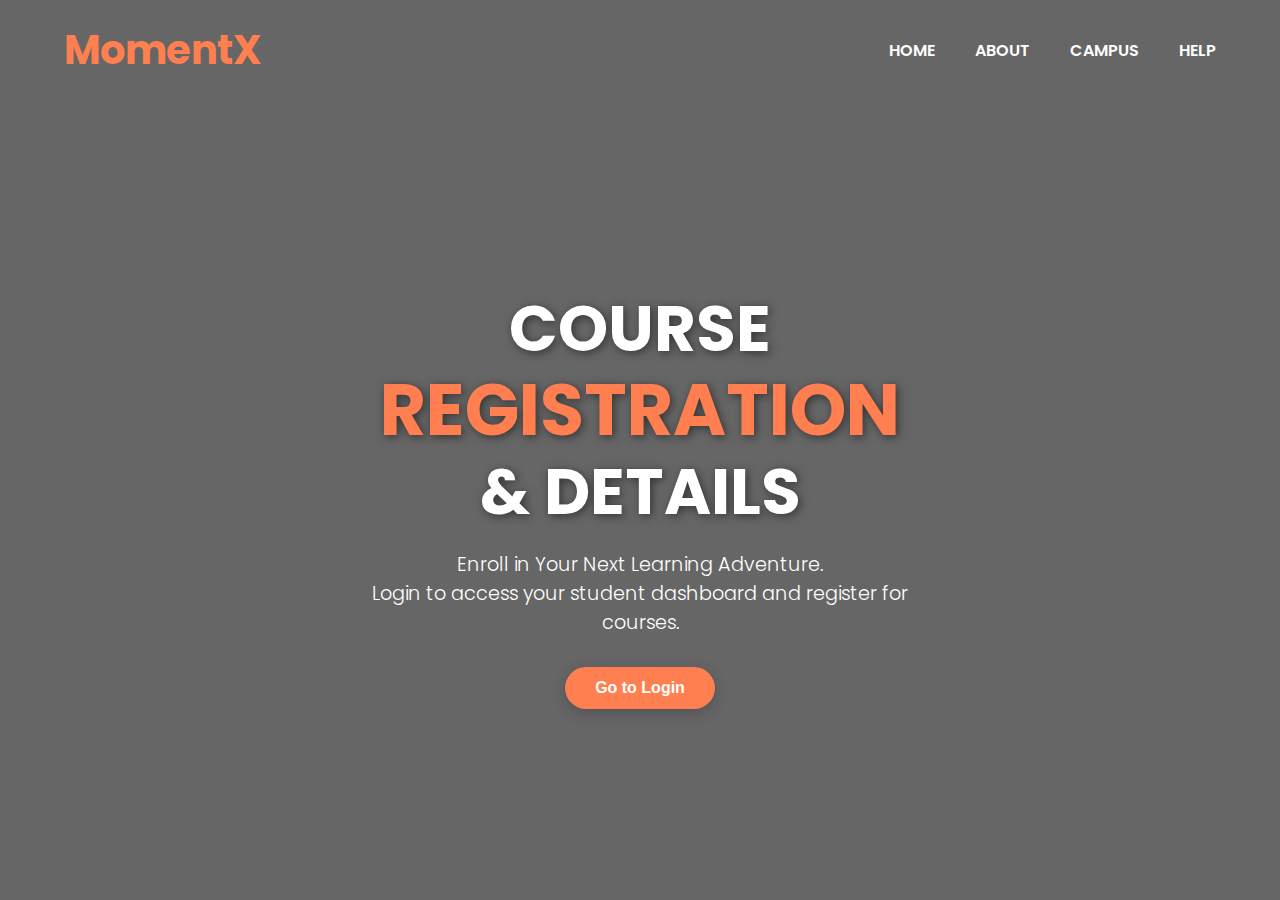
<file: index.html>
<!DOCTYPE html>
<html lang="en">
<head>
    <meta charset="UTF-8">
    <meta name="viewport" content="width=device-width, initial-scale=1.0">
    <title>MomentX University - Course Registration</title>
    <link rel="stylesheet" href="style.css">
    <link rel="preconnect" href="https://fonts.googleapis.com">
    <link rel="preconnect" href="https://fonts.gstatic.com" crossorigin>
    <link href="https://fonts.googleapis.com/css2?family=Poppins:wght@300;400;600;700&display=swap" rel="stylesheet">
</head>
<body>

    <div class="main">
        <div class="navbar">
            <h2 class="logo">MomentX</h2>
            <div class="menu">
                <ul>
                    <li><a href="Home.html">HOME</a></li>
                    <li><a href="About.html">ABOUT</a></li>
                    <li><a href="Campus.html">CAMPUS</a></li>
                    <li><a href="Help.html">HELP</a></li>
                </ul>
            </div>
        </div>
        <div class="content">
            <h1>COURSE <br><span>REGISTRATION</span> <br>& DETAILS</h1>
            <p class="par">
                Enroll in Your Next Learning Adventure. <br> Login to access your student dashboard and register for courses.
            </p>
            <button id="showFormBtn" class="content-btn">Go to Login</button>
        </div>

        <div class="form-container" id="loginForm">
            <h2>Login Here</h2>
            <form id="login-form">
                <input type="email" name="email" id="emailInput" placeholder="Enter Your Email" required>
                <input type="password" id="passwordInput" placeholder="Enter Your Password" required>
                <button type="submit" class="btnn">Submit</button>

                <p class="error-message" id="errorMessage"></p>

                <p class="link">
                    <a href="password.html">Forgot password?</a>
                </p>
            </form>
        </div>

    </div>

    <script>
        // Get references to DOM elements
        const showFormBtn = document.getElementById('showFormBtn');
        const loginFormContainer = document.getElementById('loginForm');
        const loginForm = document.getElementById('login-form');
        const emailInput = document.getElementById('emailInput');
        const passwordInput = document.getElementById('passwordInput');
        const errorMessage = document.getElementById('errorMessage');

        // Event listener to show the login form
        showFormBtn.addEventListener('click', () => {
            loginFormContainer.classList.add('active'); // Add .active class to trigger fade-in
            showFormBtn.style.display = 'none'; // Hide the login button
        });

        // Event listener for form submission
        loginForm.addEventListener('submit', (event) => {
            event.preventDefault(); // Prevent the form from reloading the page

            // Clear any previous error messages
            errorMessage.textContent = '';

            const email = emailInput.value;
            const password = passwordInput.value;

            // Improved Validation Logic
            if (!email.includes('@') || !email.includes('.')) {
                errorMessage.textContent = 'Please enter a valid email address.';
            } else if (password.length < 6) {
                errorMessage.textContent = 'Password must be at least 6 characters.';
            } else {
                // If validation is successful
                console.log('Login successful!');
                // Redirect to the first page
                window.location.href = "Firstpage.html";
            }
        });
    </script>
</body>
</html>
</file>
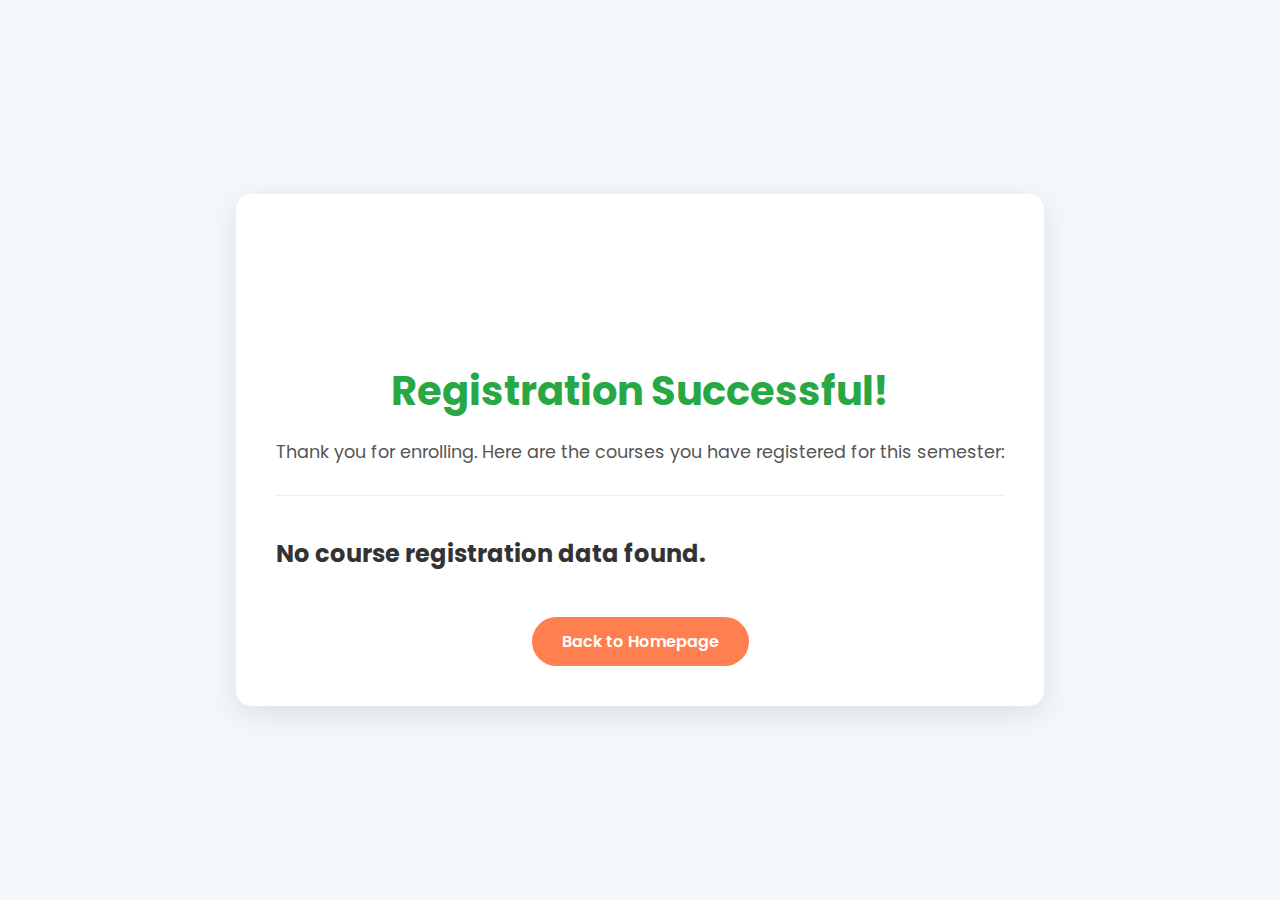
<file: confirmation.html>
<!DOCTYPE html>
<html lang="en">
<head>
    <meta charset="UTF-8">
    <meta name="viewport" content="width=device-width, initial-scale=1.0">
    <title>Registration Confirmation - MomentX</title>

    <link rel="preconnect" href="https://fonts.googleapis.com">
    <link rel="preconnect" href="https://fonts.gstatic.com" crossorigin>
    <link href="https://fonts.googleapis.com/css2?family=Poppins:wght@300;400;500;600;700&display=swap" rel="stylesheet">

    <style>
        body {
            margin: 0;
            font-family: 'Poppins', sans-serif;
            background-color: #f4f7fc;
            color: #333;
            display: flex;
            justify-content: center;
            align-items: center;
            min-height: 100vh;
        }

        .confirmation-container {
            max-width: 800px;
            text-align: center;
            padding: 40px;
            background-color: #fff;
            border-radius: 15px;
            box-shadow: 0 8px 32px rgba(0, 0, 0, 0.1);
        }

        .checkmark {
            width: 100px;
            height: 100px;
            border-radius: 50%;
            display: block;
            stroke-width: 2;
            stroke: #28a745;
            stroke-miterlimit: 10;
            margin: 0 auto 20px;
            box-shadow: inset 0px 0px 0px #28a745;
            animation: fill .4s ease-in-out .4s forwards, scale .3s ease-in-out .9s both;
        }

        .checkmark__circle {
            stroke-dasharray: 166;
            stroke-dashoffset: 166;
            stroke-width: 2;
            stroke-miterlimit: 10;
            stroke: #28a745;
            fill: none;
            animation: stroke .6s cubic-bezier(0.65, 0, 0.45, 1) forwards;
        }

        .checkmark__check {
            transform-origin: 50% 50%;
            stroke-dasharray: 48;
            stroke-dashoffset: 48;
            animation: stroke .3s cubic-bezier(0.65, 0, 0.45, 1) .8s forwards;
        }

        @keyframes stroke {
            100% {
                stroke-dashoffset: 0;
            }
        }
        
        @keyframes scale {
            0%, 100% {
                transform: none;
            }
            50% {
                transform: scale3d(1.1, 1.1, 1);
            }
        }
        
        @keyframes fill {
            100% {
                box-shadow: inset 0px 0px 0px 50px #28a745;
            }
        }

        h1 {
            color: #28a745;
            font-size: 2.5rem;
            margin-bottom: 15px;
        }

        p {
            font-size: 1.1rem;
            color: #555;
            margin-bottom: 30px;
        }

        .courses-list {
            text-align: left;
            margin-top: 20px;
            border-top: 1px solid #eee;
            padding-top: 20px;
        }

        .courses-list h2 {
            font-size: 1.5rem;
            margin-bottom: 15px;
        }

        .courses-list ul {
            list-style-type: none;
            padding: 0;
        }

        .courses-list li {
            background-color: #f9f9f9;
            border-left: 4px solid #ff7f50;
            padding: 10px 15px;
            margin-bottom: 8px;
            border-radius: 4px;
        }

        .home-button {
            display: inline-block;
            margin-top: 30px;
            background-color: #ff7f50;
            color: white;
            text-decoration: none;
            padding: 12px 30px;
            border-radius: 50px;
            font-weight: 600;
            transition: background-color 0.3s ease, transform 0.3s ease;
        }
        .home-button:hover {
            background-color: #e66a40;
            transform: translateY(-2px);
        }

    </style>
</head>
<body>

    <div class="confirmation-container">
        <svg class="checkmark" xmlns="http://www.w3.org/2000/svg" viewBox="0 0 52 52">
            <circle class="checkmark__circle" cx="26" cy="26" r="25" fill="none"/>
            <path class="checkmark__check" fill="none" d="M14.1 27.2l7.1 7.2 16.7-16.8"/>
        </svg>

        <h1>Registration Successful!</h1>
        <p>Thank you for enrolling. Here are the courses you have registered for this semester:</p>
        
        <div class="courses-list">
            <h2 id="list-heading">Your Registered Courses</h2>
            <ul id="registered-courses-list">
                </ul>
        </div>
        
        <a href="Home.html" class="home-button">Back to Homepage</a>
    </div>

    <script>
        // This script runs when the confirmation page loads
        window.onload = function() {
            const registeredCoursesList = document.getElementById('registered-courses-list');
            const listHeading = document.getElementById('list-heading');

            // Retrieve the stored courses from sessionStorage
            const registeredCourses = JSON.parse(sessionStorage.getItem('registeredCourses'));

            if (registeredCourses && registeredCourses.length > 0) {
                // For each course, create a list item and add it to the list
                registeredCourses.forEach(courseName => {
                    const listItem = document.createElement('li');
                    listItem.textContent = courseName;
                    registeredCoursesList.appendChild(listItem);
                });

                // Clear the sessionStorage so the list doesn't persist if the page is reloaded
                sessionStorage.removeItem('registeredCourses');
            } else {
                // If no courses are found in storage, display a message
                listHeading.textContent = 'No course registration data found.';
            }
        };
    </script>
</body>
</html>
</file>
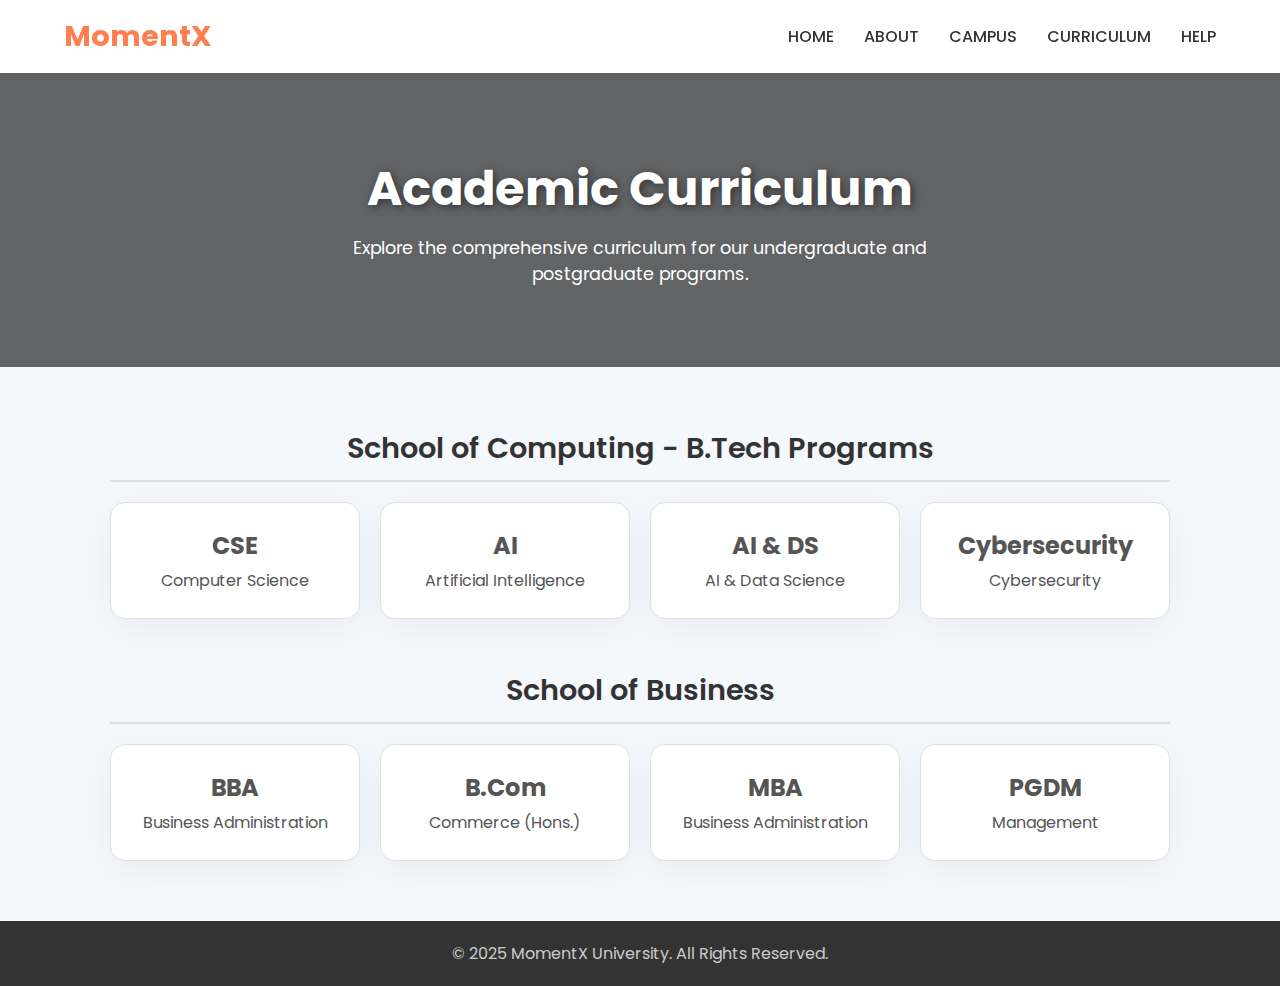
<file: curriculum.html>
<!DOCTYPE html>
<html lang="en">
<head>
    <meta charset="UTF-8">
    <meta name="viewport" content="width=device-width, initial-scale=1.0">
    <title>Academic Curriculum - MomentX University</title>

    <!-- Google Fonts -->
    <link rel="preconnect" href="https://fonts.googleapis.com">
    <link rel="preconnect" href="https://fonts.gstatic.com" crossorigin>
    <link href="https://fonts.googleapis.com/css2?family=Poppins:wght@300;400;500;600;700&display=swap" rel="stylesheet">
    
    <style>
        :root {
            --primary-color: #ff7f50;
            --secondary-color: #333;
            --background-color: #f4f7fc;
            --surface-color: #ffffff;
            --text-color: #555;
            --border-color: #e0e0e0;
        }

        * {
            margin: 0;
            padding: 0;
            box-sizing: border-box;
        }

        body {
            font-family: 'Poppins', sans-serif;
            background-color: var(--background-color);
            color: var(--text-color);
        }

        /* --- Navbar --- */
        .navbar {
            background-color: var(--surface-color);
            padding: 15px 5%;
            display: flex;
            justify-content: space-between;
            align-items: center;
            box-shadow: 0 2px 10px rgba(0,0,0,0.05);
            position: sticky;
            top: 0;
            z-index: 1000;
        }

        .logo {
            font-size: 1.8rem;
            color: var(--primary-color);
            font-weight: 700;
            text-decoration: none;
        }

        .menu ul {
            list-style: none;
            display: flex;
        }

        .menu ul li {
            margin-left: 30px;
        }

        .menu ul li a {
            text-decoration: none;
            color: var(--secondary-color);
            font-weight: 500;
            transition: color 0.3s ease;
        }

        .menu ul li a:hover {
            color: var(--primary-color);
        }

        /* --- Page Header --- */
        .page-header {
            background: linear-gradient(rgba(0,0,0,0.6), rgba(0,0,0,0.6)), url('https://images.pexels.com/photos/3861958/pexels-photo-3861958.jpeg?auto=compress&cs=tinysrgb&w=1260&h=750&dpr=1');
            background-size: cover;
            background-position: center;
            color: #fff;
            text-align: center;
            padding: 80px 20px;
        }
        .page-header h1 {
            font-size: 3rem;
            font-weight: 700;
            text-shadow: 2px 2px 8px rgba(0,0,0,0.5);
        }
        .page-header p {
            font-size: 1.1rem;
            max-width: 600px;
            margin: 10px auto 0;
        }

        /* --- Main Content --- */
        .container {
            max-width: 1100px;
            margin: 60px auto;
            padding: 0 20px;
        }
        
        .section-title {
            text-align: center;
            font-size: 1.8rem;
            font-weight: 600;
            color: var(--secondary-color);
            margin-bottom: 20px;
            border-bottom: 2px solid var(--border-color);
            padding-bottom: 10px;
        }
        
        .program-selection {
            display: grid;
            grid-template-columns: repeat(auto-fit, minmax(200px, 1fr));
            gap: 20px;
            margin-bottom: 50px;
        }

        .program-card {
            background-color: var(--surface-color);
            padding: 25px;
            border-radius: 15px;
            text-align: center;
            cursor: pointer;
            transition: transform 0.3s ease, box-shadow 0.3s ease, background-color 0.3s ease, color 0.3s ease;
            box-shadow: 0 8px 32px rgba(0,0,0,0.05);
            border: 1px solid var(--border-color);
        }

        .program-card.active, .program-card:hover {
            transform: translateY(-5px);
            box-shadow: 0 12px 40px rgba(0,0,0,0.1);
            background-color: var(--primary-color);
            color: #fff;
        }
        
        .program-card h3 {
            font-size: 1.5rem;
            margin-bottom: 5px;
        }

        .curriculum-display {
            background-color: var(--surface-color);
            padding: 40px;
            border-radius: 15px;
            box-shadow: 0 8px 32px rgba(0,0,0,0.05);
        }

        .curriculum-title {
            font-size: 2.2rem;
            font-weight: 700;
            color: var(--secondary-color);
            margin-bottom: 30px;
            text-align: center;
        }
        
        /* Accordion Styling */
        .semester-item {
            border-bottom: 1px solid var(--border-color);
        }
        .semester-item:last-child {
            border-bottom: none;
        }

        .semester-item summary {
            font-size: 1.1rem;
            font-weight: 600;
            padding: 20px;
            cursor: pointer;
            list-style: none;
            display: flex;
            justify-content: space-between;
            align-items: center;
            background-color: #f9f9f9;
            margin-top: 10px;
            border-radius: 8px;
        }
        
        .semester-item[open] summary {
            background-color: #f0f0f0;
        }

        .semester-item summary::-webkit-details-marker {
            display: none;
        }
        
        .semester-item summary::after {
            content: '+';
            font-size: 1.5rem;
            color: var(--primary-color);
            transition: transform 0.3s ease;
        }
        
        .semester-item[open] summary::after {
            transform: rotate(45deg);
        }
        
        .course-table-container {
            padding: 20px;
            overflow-x: auto;
        }
        
        table {
            width: 100%;
            border-collapse: collapse;
        }
        
        th, td {
            border: 1px solid var(--border-color);
            padding: 12px 15px;
            text-align: left;
        }

        th {
            background-color: #f1f1f1;
        }

        /* --- Footer --- */
        .footer {
            background-color: var(--secondary-color);
            color: #ccc;
            text-align: center;
            padding: 20px;
            margin-top: 60px;
        }

    </style>
</head>
<body>
    <nav class="navbar">
        <a href="Home.html" class="logo">MomentX</a>
        <div class="menu">
            <ul>
                <li><a href="Home.html">HOME</a></li>
                <li><a href="About.html">ABOUT</a></li>
                <li><a href="Campus.html">CAMPUS</a></li>
                <li><a href="curriculum.html">CURRICULUM</a></li>
                <li><a href="Help.html">HELP</a></li>
            </ul>
        </div>
    </nav>

    <header class="page-header">
        <h1>Academic Curriculum</h1>
        <p>Explore the comprehensive curriculum for our undergraduate and postgraduate programs.</p>
    </header>

    <main class="container">
        <h2 class="section-title">School of Computing - B.Tech Programs</h2>
        <div class="program-selection">
            <div class="program-card" onclick="showCurriculum('CSE', 'B.Tech - Computer Science & Engineering')">
                <h3>CSE</h3>
                <p>Computer Science</p>
            </div>
            <div class="program-card" onclick="showCurriculum('AI', 'B.Tech - Artificial Intelligence')">
                <h3>AI</h3>
                <p>Artificial Intelligence</p>
            </div>
            <div class="program-card" onclick="showCurriculum('AIDS', 'B.Tech - AI & Data Science')">
                <h3>AI & DS</h3>
                <p>AI & Data Science</p>
            </div>
            <div class="program-card" onclick="showCurriculum('CS', 'B.Tech - Cybersecurity')">
                <h3>Cybersecurity</h3>
                <p>Cybersecurity</p>
            </div>
        </div>
    
        <h2 class="section-title">School of Business</h2>
        <div class="program-selection">
            <div class="program-card" onclick="showCurriculum('BBA', 'Bachelor of Business Administration')">
                <h3>BBA</h3>
                <p>Business Administration</p>
            </div>
            <div class="program-card" onclick="showCurriculum('BCom', 'B.Com (Hons.)')">
                <h3>B.Com</h3>
                <p>Commerce (Hons.)</p>
            </div>
            <div class="program-card" onclick="showCurriculum('MBA', 'Master of Business Administration')">
                <h3>MBA</h3>
                <p>Business Administration</p>
            </div>
            <div class="program-card" onclick="showCurriculum('PGDM', 'Post Graduate Diploma in Management')">
                <h3>PGDM</h3>
                <p>Management</p>
            </div>
        </div>
        
        <div class="curriculum-display" id="curriculum-display" style="display: none;">
            <h2 class="curriculum-title" id="curriculum-title"></h2>
            <div class="accordion-container" id="accordion-container">
                <!-- Semester accordions will be inserted here by JavaScript -->
            </div>
        </div>
    </main>
    
    <footer class="footer">
        <p>&copy; 2025 MomentX University. All Rights Reserved.</p>
    </footer>

    <script>
        const curriculumData = {
            // SCHOOL OF COMPUTING DATA
            CSE: {
                semesters: 8,
                courses: {
                    1: { names: ['Engineering Physics', 'Engineering Mathematics I', 'Basic Electrical Engineering', 'Programming for Problem Solving'], credits: [4, 4, 3, 4] },
                    2: { names: ['Engineering Chemistry', 'Engineering Mathematics II', 'Basic Civil & Mechanical Engg.', 'Object Oriented Programming'], credits: [4, 4, 3, 4] },
                    3: { names: ['Data Structures & Algorithms', 'Digital Electronics', 'Database Management Systems', 'Software Engineering'], credits: [4, 4, 4, 3] },
                    4: { names: ['Operating Systems', 'Computer Networks', 'Design & Analysis of Algorithms', 'Theory of Computation'], credits: [4, 4, 4, 3] },
                    5: { names: ['Compiler Design', 'Web Technologies', 'Machine Learning', 'Elective I'], credits: [4, 3, 4, 3] },
                    6: { names: ['Distributed Systems', 'Cryptography & Network Security', 'Cloud Computing', 'Elective II'], credits: [4, 4, 4, 3] },
                    7: { names: ['Big Data Analytics', 'Internet of Things (IoT)', 'Elective III', 'Project Phase I'], credits: [4, 4, 3, 3] },
                    8: { names: ['Final Project / Internship'], credits: [15] }
                }
            },
            AI: {
                semesters: 8,
                courses: {
                    1: { names: ['Linear Algebra & Calculus', 'Python for AI', 'Digital Logic Design', 'Intro to AI'], credits: [4, 4, 3, 4] },
                    2: { names: ['Data Structures for AI', 'Probability & Statistics', 'Computer Architecture', 'Object Oriented Programming'], credits: [4, 4, 3, 4] },
                    3: { names: ['Foundations of Machine Learning', 'Database Systems', 'Operating Systems', 'Software Engineering'], credits: [4, 4, 4, 3] },
                    4: { names: ['Deep Learning', 'Natural Language Processing', 'Design & Analysis of Algorithms', 'Computer Networks'], credits: [4, 4, 4, 3] },
                    5: { names: ['Computer Vision', 'Reinforcement Learning', 'Big Data Technologies', 'Elective I'], credits: [4, 4, 4, 3] },
                    6: { names: ['Explainable AI (XAI)', 'AI Ethics & Governance', 'Cloud Computing for AI', 'Elective II'], credits: [3, 3, 4, 3] },
                    7: { names: ['Robotics & Automation', 'AI in Healthcare', 'Elective III', 'Project Phase I'], credits: [4, 4, 3, 3] },
                    8: { names: ['Final Project / Internship'], credits: [15] }
                }
            },
            AIDS: {
                semesters: 8,
                courses: {
                    1: { names: ['Calculus & Linear Algebra', 'Python Programming', 'Digital Fundamentals', 'Intro to Data Science'], credits: [4, 4, 3, 4] },
                    2: { names: ['Data Structures & Algorithms', 'Probability & Statistics', 'Database Management', 'Object Oriented Programming'], credits: [4, 4, 4, 4] },
                    3: { names: ['Foundations of Machine Learning', 'Data Warehousing', 'Operating Systems', 'Software Engineering Principles'], credits: [4, 4, 4, 3] },
                    4: { names: ['Deep Learning Architectures', 'Big Data Analytics', 'Data Visualization Techniques', 'Computer Networks'], credits: [4, 4, 3, 3] },
                    5: { names: ['Natural Language Processing', 'Data Mining', 'Cloud Computing Platforms', 'Elective I'], credits: [4, 4, 4, 3] },
                    6: { names: ['Predictive Analytics', 'AI Ethics', 'Streaming Data Processing', 'Elective II'], credits: [4, 3, 4, 3] },
                    7: { names: ['Business Intelligence', 'Time Series Analysis', 'Elective III', 'Project Phase I'], credits: [4, 4, 3, 3] },
                    8: { names: ['Final Project / Internship'], credits: [15] }
                }
            },
            CS: {
                semesters: 8,
                courses: {
                    1: { names: ['Intro to Cybersecurity', 'Engineering Mathematics I', 'Digital Principles', 'Problem Solving using C'], credits: [4, 4, 3, 4] },
                    2: { names: ['Data Structures', 'Engineering Mathematics II', 'Network Essentials', 'Object Oriented Programming in Java'], credits: [4, 4, 3, 4] },
                    3: { names: ['Computer Networks', 'Database Security', 'Operating Systems Security', 'Ethical Hacking'], credits: [4, 4, 4, 3] },
                    4: { names: ['Cryptography Fundamentals', 'Web Application Security', 'Cyber Laws & Ethics', 'Secure Software Design'], credits: [4, 4, 3, 3] },
                    5: { names: ['Malware Analysis', 'Digital Forensics', 'Cloud Security', 'Elective I'], credits: [4, 4, 4, 3] },
                    6: { names: ['IoT & OT Security', 'Incident Response Management', 'Blockchain Security', 'Elective II'], credits: [4, 4, 4, 3] },
                    7: { names: ['Penetration Testing', 'Threat Intelligence', 'Elective III', 'Project Phase I'], credits: [4, 4, 3, 3] },
                    8: { names: ['Final Project / Internship'], credits: [15] }
                }
            },
            // SCHOOL OF BUSINESS DATA
            BBA: {
                semesters: 6,
                courses: {
                    1: { names: ['Principles of Management', 'Financial Accounting', 'Business Mathematics-1', 'Microeconomics', 'Business Communication'], credits: [4, 4, 4, 3, 3] },
                    2: { names: ['Organizational Behavior', 'Marketing Management', 'Business Mathematics-2', 'Macroeconomics', 'Business Statistics'], credits: [4, 4, 4, 3, 3] },
                    3: { names: ['Human Resource Management', 'Financial Management', 'Operations Management', 'Management Information Systems', 'Business Ethics'], credits: [4, 4, 4, 3, 3] },
                    4: { names: ['Strategic Management', 'International Business', 'Research Methodology', 'Entrepreneurship Development', 'Consumer Behavior'], credits: [4, 4, 4, 3, 3] },
                    5: { names: ['Project Management', 'Supply Chain Management', 'Financial Markets and Services', 'Elective I', 'Internship I'], credits: [4, 4, 4, 3, 2] },
                    6: { names: ['Corporate Governance', 'Services Marketing', 'Elective II', 'Final Project'], credits: [4, 4, 3, 5] }
                }
            },
            BCom: {
                semesters: 6,
                courses: {
                    1: { names: ['Financial Accounting', 'Business Law', 'Microeconomics', 'Business Organization & Management'], credits: [4, 4, 4, 3] },
                    2: { names: ['Corporate Accounting', 'Business Statistics', 'Macroeconomics', 'Marketing Management'], credits: [4, 4, 4, 3] },
                    3: { names: ['Cost Accounting', 'Human Resource Management', 'Indian Economy', 'Corporate Laws'], credits: [4, 4, 4, 3] },
                    4: { names: ['Income Tax Law & Practice', 'Financial Management', 'E-Commerce', 'Entrepreneurship'], credits: [4, 4, 3, 3] },
                    5: { names: ['Auditing & Corporate Governance', 'Financial Markets & Institutions', 'Elective I (e.g., International Business)'], credits: [4, 4, 3] },
                    6: { names: ['GST & Customs Law', 'Management Accounting', 'Elective II (e.g., Digital Marketing)', 'Project Work'], credits: [4, 4, 3, 4] }
                }
            },
            MBA: {
                semesters: 4,
                courses: {
                    1: { names: ['Management Principles', 'Managerial Economics', 'Financial Accounting', 'Quantitative Methods', 'Marketing Management'], credits: [3, 3, 3, 3, 3] },
                    2: { names: ['Organizational Behavior', 'Corporate Finance', 'Operations Management', 'Business Communication', 'Human Resource Management'], credits: [3, 3, 3, 3, 3] },
                    3: { names: ['Strategic Management', 'Business Analytics', 'Elective I (e.g., Supply Chain)', 'Elective II (e.g., Investment Analysis)', 'Summer Internship Report'], credits: [3, 3, 3, 3, 2] },
                    4: { names: ['International Business', 'Business Ethics & Governance', 'Elective III', 'Final Project'], credits: [3, 3, 3, 5] }
                }
            },
            PGDM: {
                 semesters: 4,
                 courses: {
                    1: { names: ['Principles of Management & OB', 'Managerial Economics', 'Financial Reporting', 'Statistics for Management', 'Marketing Essentials'], credits: [3, 3, 3, 3, 3] },
                    2: { names: ['Corporate Finance', 'Operations & Supply Chain', 'Business Communication', 'Human Resource Management', 'Business Research Methods'], credits: [3, 3, 3, 3, 3] },
                    3: { names: ['Strategic Management', 'Business Analytics', 'Specialization I', 'Specialization II', 'Industry Internship Project'], credits: [3, 3, 3, 3, 3] },
                    4: { names: ['International Business Strategy', 'Corporate Governance & Ethics', 'Specialization III', 'Final Capstone Project'], credits: [3, 3, 3, 6] }
                 }
            }
        };

        function showCurriculum(programCode, programName) {
            const displayDiv = document.getElementById('curriculum-display');
            const titleEl = document.getElementById('curriculum-title');
            const accordionContainer = document.getElementById('accordion-container');

            document.querySelectorAll('.program-card').forEach(card => card.classList.remove('active'));
            event.currentTarget.classList.add('active');
            
            titleEl.textContent = programName;
            accordionContainer.innerHTML = ''; // Clear previous content

            const program = curriculumData[programCode];
            if (program && program.courses) {
                for (let i = 1; i <= program.semesters; i++) {
                    const detailsEl = document.createElement('details');
                    detailsEl.className = 'semester-item';
                    
                    const summaryEl = document.createElement('summary');
                    summaryEl.textContent = `Semester ${i}`;
                    
                    const tableContainer = document.createElement('div');
                    tableContainer.className = 'course-table-container';
                    
                    let tableHtml = '<table><thead><tr><th>Subject Name</th><th>Credits</th></tr></thead><tbody>';
                    
                    const semesterCourses = program.courses[i];
                    if(semesterCourses && semesterCourses.names) {
                        for (let j = 0; j < semesterCourses.names.length; j++) {
                            tableHtml += `<tr><td>${semesterCourses.names[j]}</td><td>${semesterCourses.credits[j]}</td></tr>`;
                        }
                    } else {
                        tableHtml += `<tr><td colspan="2">Curriculum for this semester is under development.</td></tr>`;
                    }
                    
                    tableHtml += '</tbody></table>';
                    tableContainer.innerHTML = tableHtml;
                    
                    detailsEl.appendChild(summaryEl);
                    detailsEl.appendChild(tableContainer);
                    accordionContainer.appendChild(detailsEl);
                }
            }

            displayDiv.style.display = 'block';
            displayDiv.scrollIntoView({ behavior: 'smooth', block: 'start' });
        }
    </script>
</body>
</html>
</file>
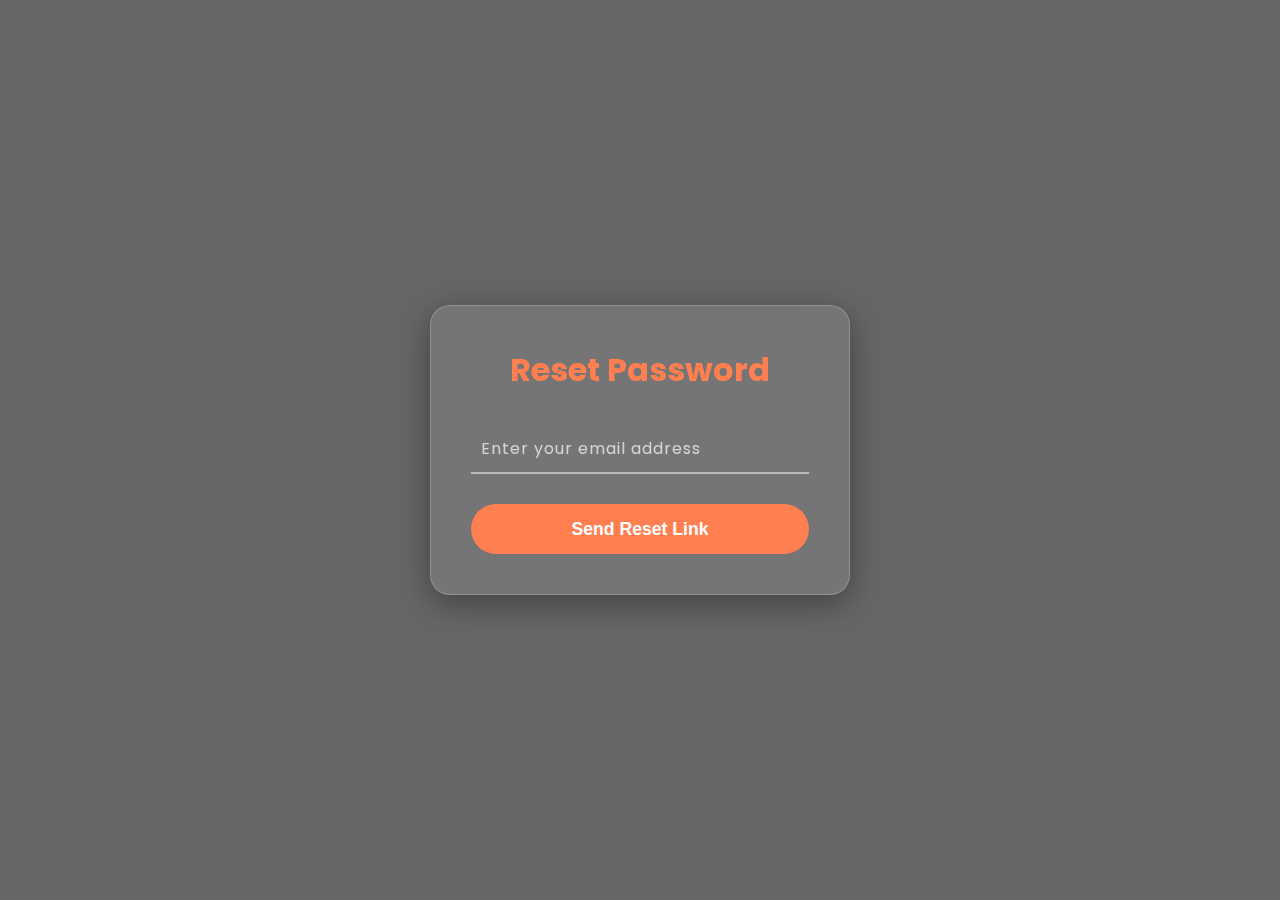
<file: password.html>
<!DOCTYPE html>
<html lang="en">
<head>
    <meta charset="UTF-8">
    <meta name="viewport" content="width=device-width, initial-scale=1.0">
    <title>Password Reset - MomentX</title>
    
    <link rel="preconnect" href="https://fonts.googleapis.com">
    <link rel="preconnect" href="https://fonts.gstatic.com" crossorigin>
    <link href="https://fonts.googleapis.com/css2?family=Poppins:wght@300;400;600;700&display=swap" rel="stylesheet">

    <style>
        * {
            margin: 0;
            padding: 0;
            box-sizing: border-box;
        }

        body {
            font-family: 'Poppins', sans-serif;
        }

        .main {
            width: 100%;
            height: 100vh;
            display: flex;
            justify-content: center;
            align-items: center;
            /* New background image consistent with index.html */
            background-image: linear-gradient(rgba(0, 0, 0, 0.6), rgba(0, 0, 0, 0.6)), url('https://images.unsplash.com/photo-1523240795612-9a054b0db644?q=80&w=2070&auto=format&fit=crop&ixlib=rb-4.0.3&ixid=M3wxMjA3fDB8MHxwaG90by1wYWdlfHx8fGVufDB8fHx8fA%3D%3D');
            background-position: center;
            background-size: cover;
        }

        /* Glassmorphism Form Styling */
        .form-container {
            width: 90%;
            max-width: 420px;
            text-align: center;
            padding: 40px;
            background: rgba(255, 255, 255, 0.1);
            backdrop-filter: blur(10px);
            border-radius: 20px;
            border: 1px solid rgba(255, 255, 255, 0.2);
            box-shadow: 0 8px 32px 0 rgba(0, 0, 0, 0.37);
        }

        .form-container h1 {
            color: #ff7f50;
            font-size: 2rem;
            margin-bottom: 30px;
            font-weight: 700;
        }

        .form-container input {
            width: 100%;
            height: 50px;
            background: transparent;
            color: white;
            font-size: 1rem;
            font-family: 'Poppins', sans-serif;
            letter-spacing: 1px;
            padding: 0 10px;
            border: none;
            border-bottom: 2px solid rgba(255, 255, 255, 0.5);
            outline: none;
            transition: border-bottom-color 0.3s ease;
        }
        
        .form-container input:focus {
            border-bottom-color: #ff7f50;
        }

        .form-container input::placeholder {
            color: rgba(255, 255, 255, 0.7);
        }

        .btnn {
            width: 100%;
            height: 50px;
            background: #ff7f50;
            border: none;
            margin-top: 30px;
            font-size: 1.1rem;
            font-weight: 600;
            border-radius: 50px;
            cursor: pointer;
            color: white;
            transition: background-color 0.3s ease, transform 0.3s ease;
        }

        .btnn:hover {
            background: #e66a40;
            transform: translateY(-2px);
        }

        .message {
            color: #fff;
            font-size: 0.9rem;
            margin-top: 20px;
            height: 20px; /* Reserve space */
            display: none; /* Hidden by default */
        }
    </style>
</head>
<body>
    <div class="main">
        <div class="form-container">
            <h1>Reset Password</h1>
            <form id="resetForm">
                <input type="email" id="email" name="email" placeholder="Enter your email address" required>
                <button type="submit" class="btnn">Send Reset Link</button>
                <p class="message" id="sendingMessage">Sending email...</p>
                <p class="message" id="successMessage">Password reset link sent successfully!</p>
            </form>
        </div>
    </div>

    <script>
        document.getElementById('resetForm').addEventListener('submit', function(event) {
            event.preventDefault(); // Prevent default form submission
            
            const sendingMessage = document.getElementById('sendingMessage');
            const successMessage = document.getElementById('successMessage');
            
            // Show the "sending" message and hide the success message
            sendingMessage.style.display = 'block';
            successMessage.style.display = 'none';
            
           // Simulate a network delay
           setTimeout(function() {
                // Hide the "sending" message
                sendingMessage.style.display = 'none';
                
                // Show the "success" message
                successMessage.style.display = 'block';
            }, 2000); // 2-second delay
        });
    </script>
</body>
</html>
</file>
<file: style.css>
/* CSS Reset and Global Styles */
* {
    margin: 0;
    padding: 0;
    box-sizing: border-box;
}

body {
    font-family: 'Poppins', sans-serif;
    color: #fff;
    overflow-x: hidden;
}

/* Full-screen Hero Section */
.main {
    width: 100%;
    height: 100vh;
    background-image: linear-gradient(rgba(0, 0, 0, 0.6), rgba(0, 0, 0, 0.6)), url('https://images.unsplash.com/photo-1523240795612-9a054b0db644?q=80&w=2070&auto=format&fit=crop&ixlib=rb-4.0.3&ixid=M3wxMjA3fDB8MHxwaG90by1wYWdlfHx8fGVufDB8fHx8fA%3D%3D');
    background-position: center;
    background-size: cover;
    display: flex;
    flex-direction: column;
}

/* Navigation Bar */
.navbar {
    width: 90%;
    max-width: 1200px;
    margin: 20px auto;
    display: flex;
    align-items: center;
    justify-content: space-between;
}

.logo {
    color: #ff7f50; /* Changed to a slightly softer coral orange */
    font-size: 2.5rem;
    font-weight: 700;
    cursor: pointer;
}

.menu ul {
    list-style: none;
    display: flex;
}

.menu ul li {
    margin-left: 40px;
}

.menu ul li a {
    text-decoration: none;
    color: #fff;
    font-weight: 600;
    position: relative;
    padding-bottom: 5px;
    transition: color 0.3s ease;
}

.menu ul li a::after {
    content: '';
    position: absolute;
    width: 0;
    height: 2px;
    bottom: 0;
    left: 0;
    background-color: #ff7f50;
    transition: width 0.3s ease;
}

.menu ul li a:hover {
    color: #ff7f50;
}

.menu ul li a:hover::after {
    width: 100%;
}

/* Main Content */
.content {
    flex-grow: 1;
    display: flex;
    flex-direction: column;
    justify-content: center;
    align-items: center;
    text-align: center;
    padding: 0 20px;
}

.content h1 {
    font-size: 4rem;
    line-height: 1.2;
    text-shadow: 2px 2px 10px rgba(0,0,0,0.5);
}

.content h1 span {
    color: #ff7f50;
    font-size: 4.5rem;
    font-weight: 700;
}

.content .par {
    margin: 20px 0 30px;
    font-size: 1.2rem;
    font-weight: 300;
    max-width: 600px;
}

.content-btn {
    background: #ff7f50;
    color: white;
    border: none;
    padding: 12px 30px;
    font-size: 1rem;
    font-weight: 600;
    border-radius: 50px;
    cursor: pointer;
    transition: background-color 0.3s ease, transform 0.3s ease;
    box-shadow: 0 4px 15px rgba(0,0,0,0.2);
}

.content-btn:hover {
    background-color: #e66a40;
    transform: translateY(-3px);
}

/* Glassmorphism Login Form */
.form-container {
    position: fixed;
    top: 50%;
    left: 50%;
    transform: translate(-50%, -50%);
    width: 90%;
    max-width: 400px;
    background: rgba(255, 255, 255, 0.1);
    backdrop-filter: blur(10px);
    border-radius: 20px;
    border: 1px solid rgba(255, 255, 255, 0.2);
    box-shadow: 0 8px 32px 0 rgba(0, 0, 0, 0.37);
    padding: 40px;
    z-index: 100;

    /* Hidden by default, with transition */
    opacity: 0;
    visibility: hidden;
    transform: translate(-50%, -40%);
    transition: opacity 0.4s ease, visibility 0.4s ease, transform 0.4s ease;
}

.form-container.active {
    opacity: 1;
    visibility: visible;
    transform: translate(-50%, -50%);
}

.form-container h2 {
    text-align: center;
    color: #ff7f50;
    margin-bottom: 30px;
    font-size: 2rem;
}

.form-container input {
    width: 100%;
    height: 50px;
    background: transparent;
    border: none;
    border-bottom: 2px solid rgba(255, 255, 255, 0.5);
    margin-bottom: 20px;
    color: white;
    font-size: 1rem;
    font-family: 'Poppins', sans-serif;
    padding: 0 5px;
    transition: border-bottom-color 0.3s ease;
}

.form-container input:focus {
    outline: none;
    border-bottom-color: #ff7f50;
}

.form-container input::placeholder {
    color: rgba(255, 255, 255, 0.7);
}

.form-container .btnn {
    width: 100%;
    height: 50px;
    background: #ff7f50;
    border: none;
    margin-top: 10px;
    font-size: 1.1rem;
    font-weight: 600;
    border-radius: 50px;
    cursor: pointer;
    color: white;
    transition: background-color 0.3s ease, transform 0.3s ease;
}

.form-container .btnn:hover {
    background-color: #e66a40;
    transform: translateY(-2px);
}

.form-container .link {
    text-align: center;
    margin-top: 25px;
    font-size: 0.9rem;
}

.form-container .link a {
    color: #ff7f50;
    text-decoration: none;
    font-weight: 600;
}

/* Error Message Styling */
.error-message {
    color: #ffcccb; /* Light red for error */
    text-align: center;
    margin-top: 15px;
    font-weight: 400;
    height: 20px; /* Reserve space to prevent layout shift */
}

/* Responsive Design */
@media (max-width: 768px) {
    .navbar {
        flex-direction: column;
    }
    .menu {
        margin-top: 20px;
    }
    .menu ul li {
        margin: 0 15px;
    }
    .content h1 {
        font-size: 2.5rem;
    }
    .content h1 span {
        font-size: 3rem;
    }
    .content .par {
        font-size: 1rem;
    }
}
</file>
